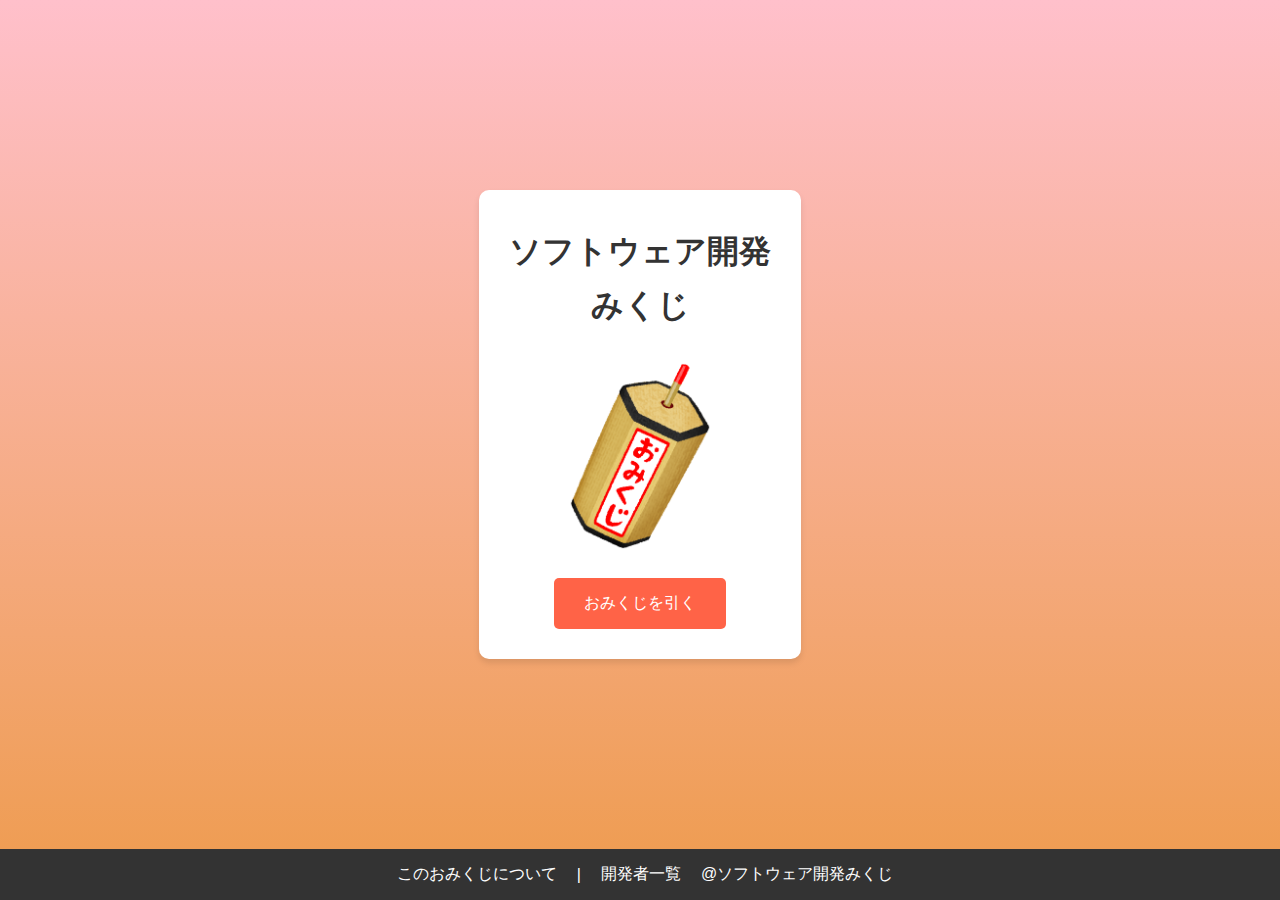
<file: index.html>
<!DOCTYPE html>
<html lang="en">

<head>
    <meta charset="UTF-8">
    <meta name="viewport" content="width=device-width, initial-scale=1.0">
    <title>Document</title>
    <link rel="stylesheet" href="style.css">
</head>

<body>
    <!-- トップページ -->
    <div id='outter-top'>
        <div id="top-page">
            <section>
                <!-- おみくじの画像、ボタンを含むdiv -->
                <div>
                    <!-- おみくじの名前と画像のdiv -->
                    <div>
                        <h1>ソフトウェア開発</h1>
                        <h1>みくじ</h1>
                        <img src="image/omikuji.png">
                    </div>
                    <div>
                        <button id="draw-omikuji">おみくじを引く</button>
                    </div>
                </div>
            </section>
            <footer>
                <div>
                    <!-- おみくじについてと開発者のリンク -->
                    <div>
                        <a href="about.html">
                            <p>このおみくじについて</p>
                        </a>
                        <p>|</p>
                        <a href="developers.html">
                            <p>開発者一覧</p>
                        </a>
                    </div>
                    <div>
                        <p>@ソフトウェア開発みくじ</p>
                    </div>
                </div>
            </footer>
        </div>
    </div><!-- おみくじの結果を表示するページ japascriptでdomの操作 -->
    <div id="omikuji-top" class="omikuji-top">
        <div class="omikuji-page">
            <div class="result-outer">
                <div class="result-inner">
                    <div class="result-title">
                        <h4>ソフトウェア開発みくじ</h4>
                    </div>
                    <div class="result">
                        <hr>
                        <img src="./image/kyo.png" alt="" id="image">
                        <h1 id="result"></h1>
                        <hr>
                    </div>
                    <div class="result-comment">
                        <!-- message -->
                        <p id="comment"></p>
                    </div>
                    <div class="result-lucky-items">
                        <!-- about language -->
                        <p>✿ ラッキー言語 ✿</p>
                        <h3 id="language"></h3>
                        <hr>
                        <!-- about db -->
                        <p>✿ ラッキーデータベース ✿</p>
                        <h3 id="database"></h3>
                        <hr>
                        <!-- about edita -->
                        <p>✿ ラッキーエディタ ✿</p>
                        <h3 id="editor"></h3>
                    </div>
                    <div class="result">
                        <!-- btn -->
                        <button id="close-omikuji">もう一度おみくじを引く</button>
                    </div>
                </div>
            </div>
        </div>
    </div>
    <script src="app.js"></script>
</body>

</html>
</file>
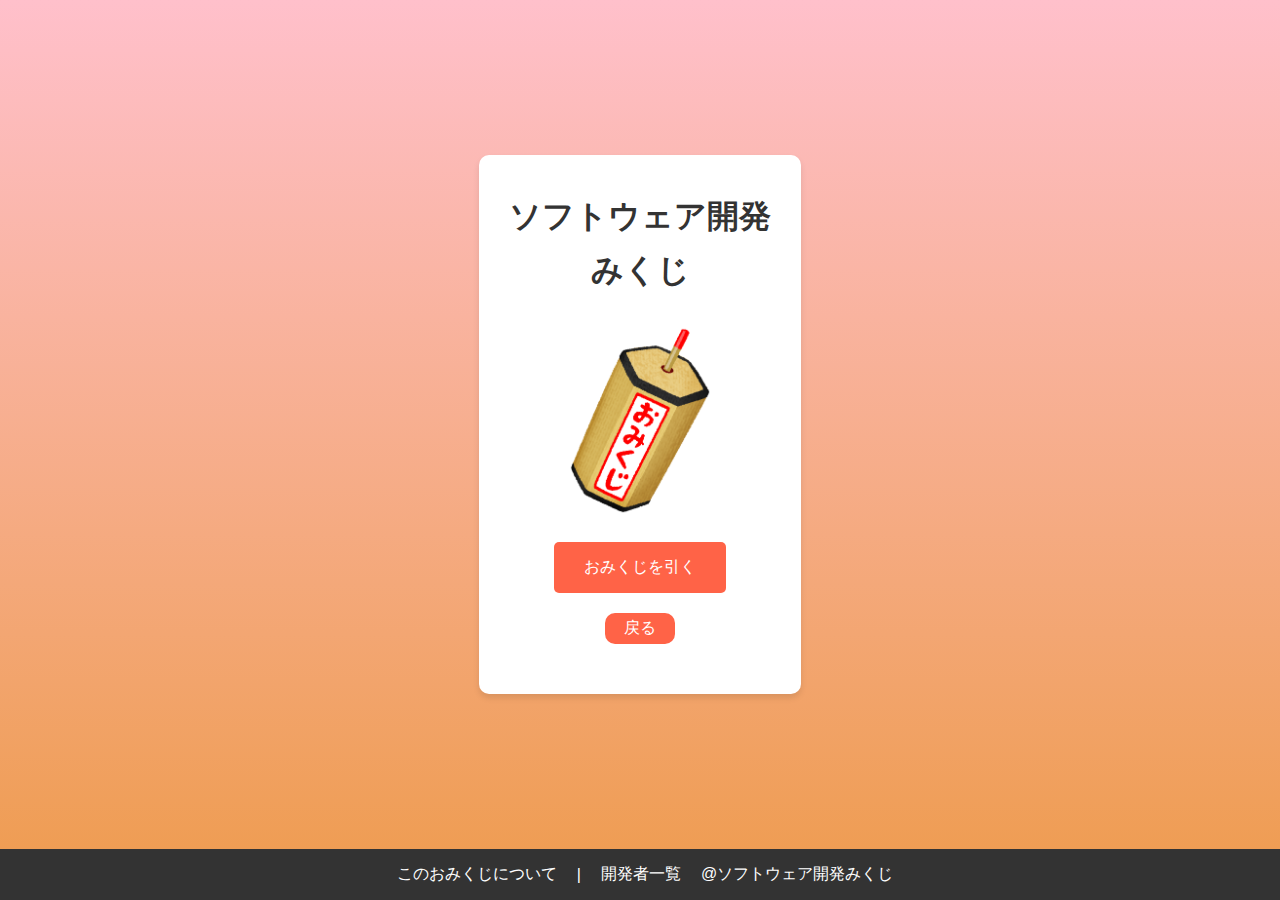
<file: omikuji/index.html>
<!DOCTYPE html>
<html lang="en">

<head>
    <meta charset="UTF-8">
    <meta name="viewport" content="width=device-width, initial-scale=1.0">
    <title>Omikuji</title>
    <link rel="stylesheet" href="style.css">
</head>

<body>
    <!-- トップページ -->
    <div id='outter-top'>
        <div id="top-page">
            <section>
                <!-- おみくじの画像、ボタンを含むdiv -->
                <div>
                    <!-- おみくじの名前と画像のdiv -->
                    <div>
                        <h1>ソフトウェア開発</h1>
                        <h1>みくじ</h1>
                        <img src="image/omikuji.png">
                    </div>
                    <div>
                        <button id="draw-omikuji">おみくじを引く</button>
                    </div>
                    <div id="return">
                        <div id="button"><a href="../jinja/jinja.html">戻る</a></div>
                    </div>
                </div>
            </section>
            <footer>
                <div>
                    <!-- おみくじについてと開発者のリンク -->
                    <div>
                        <a href="about.html">
                            <p>このおみくじについて</p>
                        </a>
                        <p>|</p>
                        <a href="developers.html">
                            <p>開発者一覧</p>
                        </a>
                    </div>
                    <div>
                        <p>@ソフトウェア開発みくじ</p>
                    </div>
                </div>
            </footer>
        </div>
    </div><!-- おみくじの結果を表示するページ japascriptでdomの操作 -->
    <div id="omikuji-top" class="omikuji-top">
        <div class="omikuji-page">
            <div class="result-outer">
                <div class="result-inner">
                    <div class="result-title">
                        <h4>ソフトウェア開発みくじ</h4>
                    </div>
                    <div class="result">
                        <hr>
                        <img src="./image/kyo.png" alt="" id="image">
                        <h1 id="result"></h1>
                        <hr>
                    </div>
                    <div class="result-comment">
                        <!-- message -->
                        <p id="comment"></p>
                    </div>
                    <div class="result-lucky-items">
                        <!-- about language -->
                        <p>✿ ラッキー言語 ✿</p>
                        <h3 id="language"></h3>
                        <hr>
                        <!-- about db -->
                        <p>✿ ラッキーデータベース ✿</p>
                        <h3 id="database"></h3>
                        <hr>
                        <!-- about edita -->
                        <p>✿ ラッキーエディタ ✿</p>
                        <h3 id="editor"></h3>
                    </div>
                    <div class="result">
                        <!-- btn -->
                        <button id="close-omikuji">もう一度おみくじを引く</button>
                    </div>
                </div>
            </div>
        </div>
    </div>
    <script src="app.js"></script>
</body>

</html>
</file>
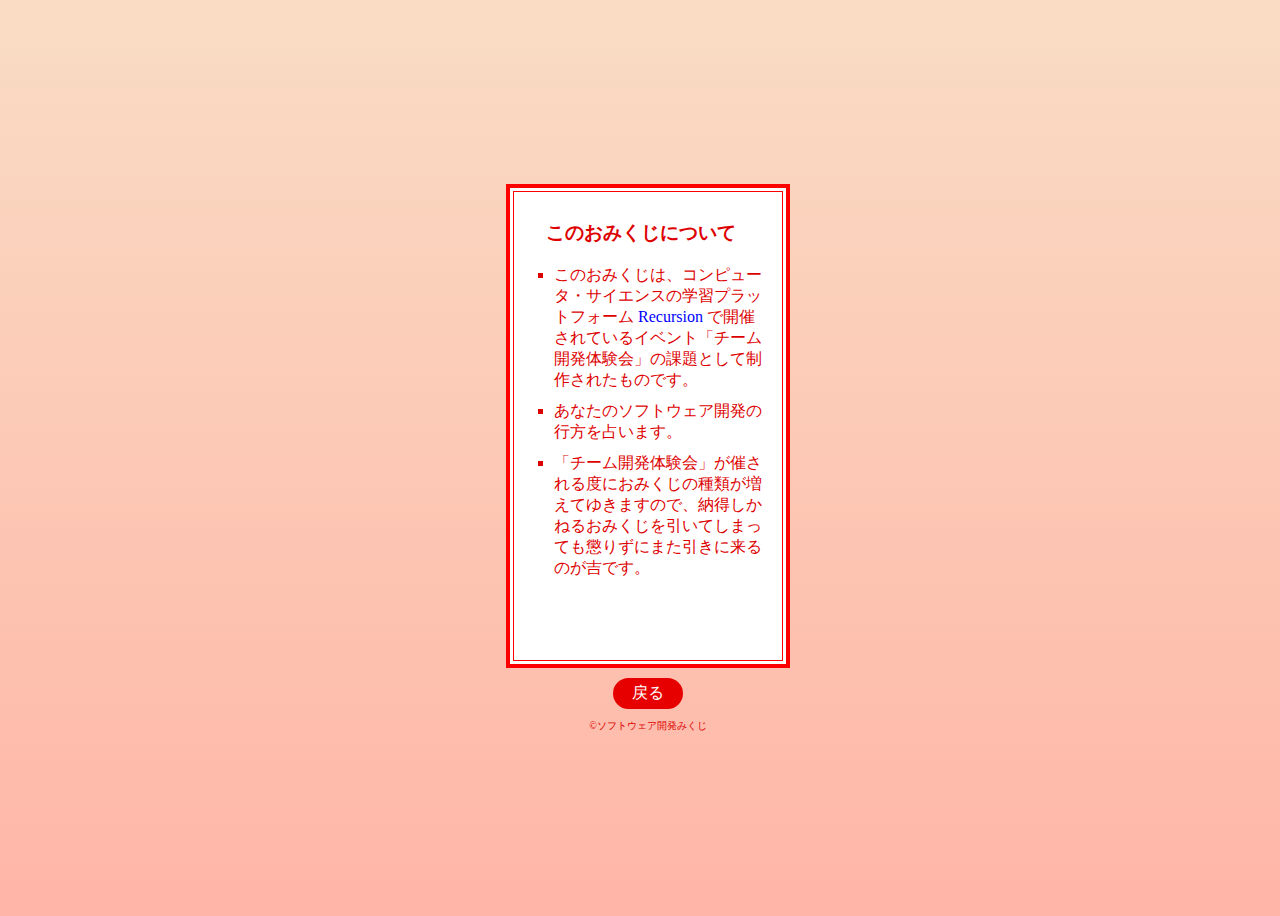
<file: about.html>
<!DOCTYPE html>
<html lang="en">

<head>
    <meta charset="UTF-8">
    <meta name="viewport" content="width=device-width, initial-scale=1.0">
    <title>About Omikuji</title>
    <link rel="stylesheet" href="about.css">
</head>

<body>
    <div id="container">
        <div>
            <div id="outer">
                <div id="about">
                    <h3 id="title">このおみくじについて</h3>
                    <ul>
                        <li>このおみくじは、コンピュータ・サイエンスの学習プラットフォーム <a href="https://recursionist.io/"
                                id="recursion">Recursion</a>
                            で開催されているイベント「チーム開発体験会」の課題として制作されたものです。</li>
                        <li>あなたのソフトウェア開発の行方を占います。</li>
                        <li>「チーム開発体験会」が催される度におみくじの種類が増えてゆきますので、納得しかねるおみくじを引いてしまっても懲りずにまた引きに来るのが吉です。</li>
                    </ul>
                </div>
            </div>
            <div id="return">
                <div id="button"><a href="index.html">戻る</a></div>
            </div>
            <div id="signature">
                <div>©ソフトウェア開発みくじ</div>
            </div>
        </div>
    </div>

</body>

</html>
</file>
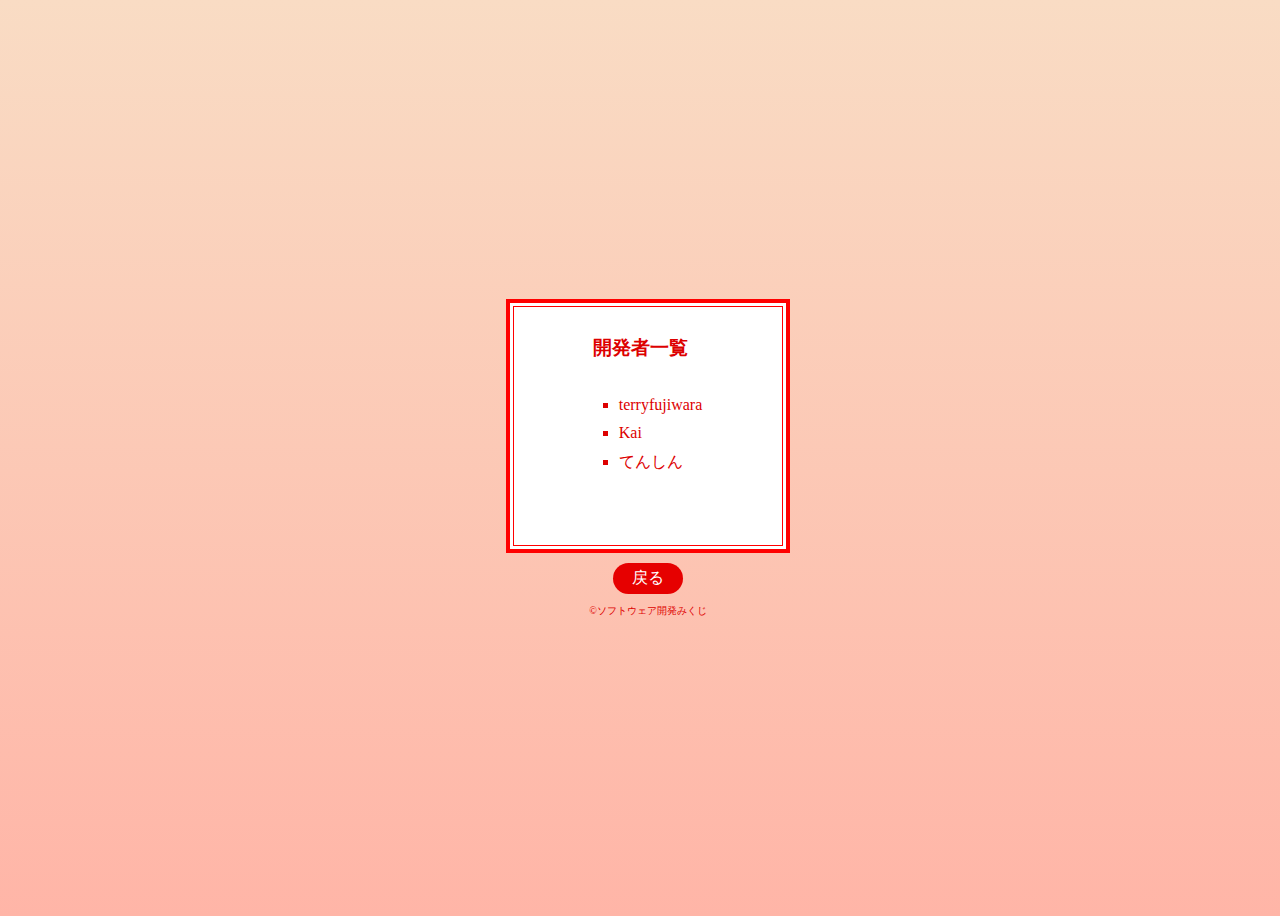
<file: developers.html>
<!DOCTYPE html>
<html lang="en">

<head>
    <meta charset="UTF-8">
    <meta name="viewport" content="width=device-width, initial-scale=1.0">
    <title>Developers</title>
    <link rel="stylesheet" href="developers.css">
</head>

<body>
    <div id="container">
        <div>
            <div id="outer">
                <div id="about">
                    <h3 id="title">開発者一覧</h3>
                    <div id="list">
                        <ul>
                            <li>terryfujiwara</li>
                            <li>Kai</li>
                            <li>てんしん</li>
                        </ul>
                    </div>
                </div>
            </div>
            <div id="return">
                <div id="button"><a href="index.html">戻る</a></div>
            </div>
            <div id="signature">
                <div>©ソフトウェア開発みくじ</div>
            </div>
        </div>
    </div>

</body>

</html>
</file>
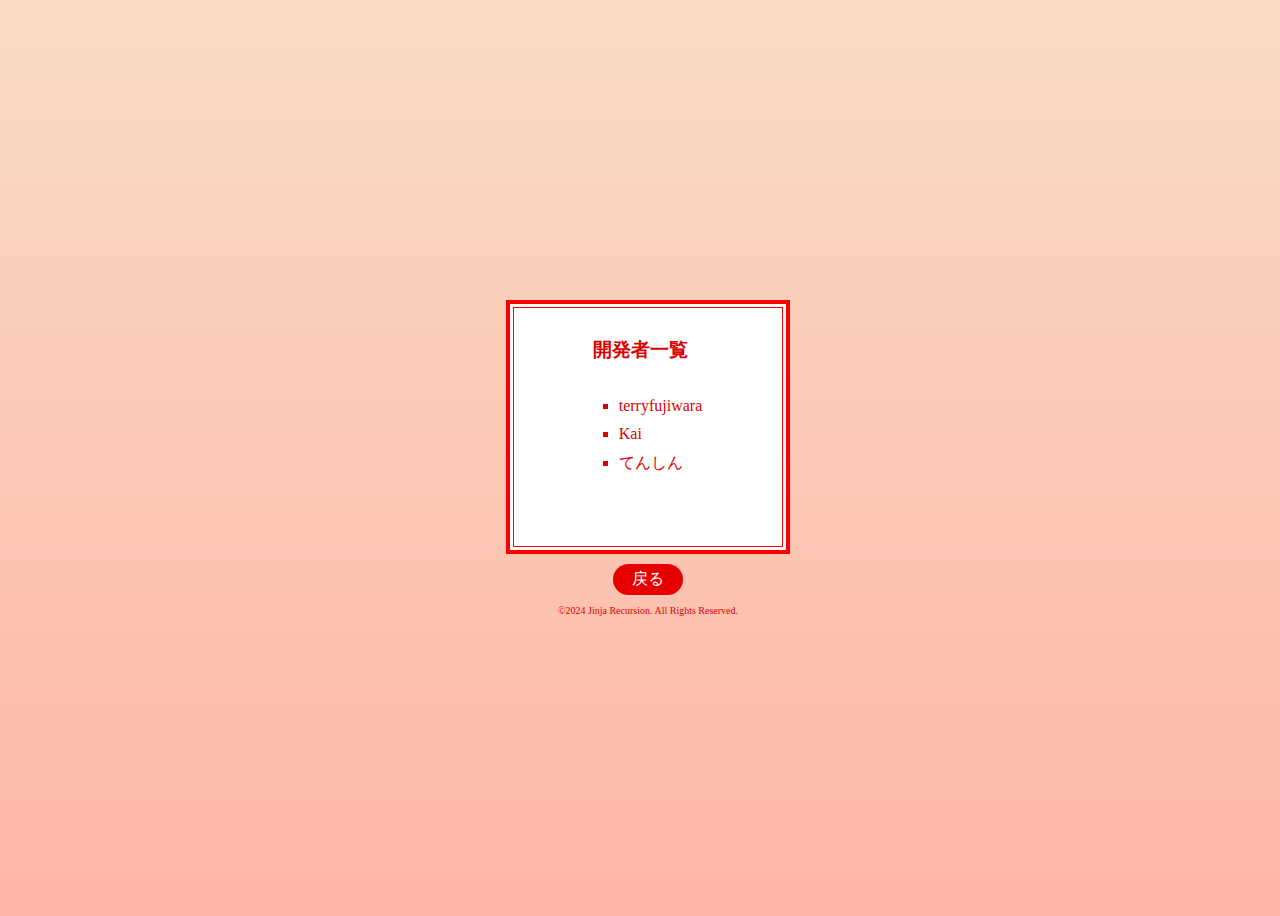
<file: jinja/developers.html>
<!DOCTYPE html>
<html lang="en">

<head>
    <meta charset="UTF-8">
    <meta name="viewport" content="width=device-width, initial-scale=1.0">
    <title>Developers</title>
    <link rel="stylesheet" href="developers.css">
</head>

<body>
    <div id="container">
        <div>
            <div id="outer">
                <div id="about">
                    <h3 id="title">開発者一覧</h3>
                    <div id="list">
                        <ul>
                            <li>terryfujiwara</li>
                            <li>Kai</li>
                            <li>てんしん</li>
                        </ul>
                    </div>
                </div>
            </div>
            <div id="return">
                <div id="button"><a href="jinja.html">戻る</a></div>
            </div>
            <div id="signature">
                <div>©2024 Jinja Recursion. All Rights Reserved.</div>
            </div>
        </div>
    </div>

</body>

</html>
</file>
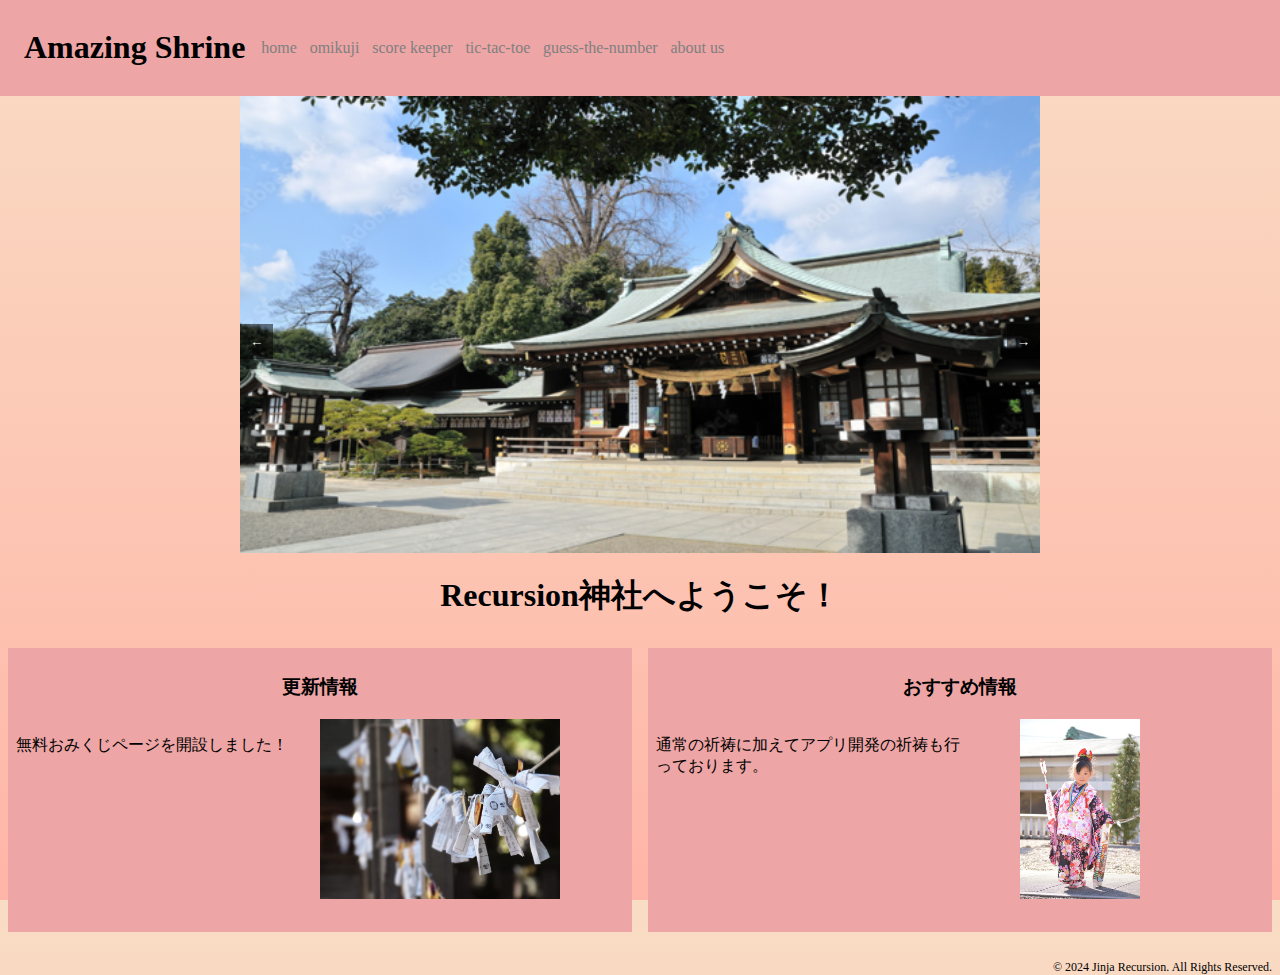
<file: jinja/jinja.html>
<!DOCTYPE html>
<html lang="en">

<head>
    <meta charset="UTF-8">
    <meta name="viewport" content="width=device-width, initial-scale=1.0">
    <title>Jinja Recursion</title>
    <link rel="stylesheet" href="jinja.css">
</head>

<body>
    <!-- Kaiさん担当 -->
    <header class="site-header">
        <h1 class="site-title">Amazing Shrine</h1>
        <ul class="header-nav">
            <li class="nav-item">
                <a href="#">home</a>
            </li>
            <li class="nav-item">
                <a href="../omikuji/index.html">omikuji</a>
            </li>
            <li class="nav-item">
                <a href="../scoreKeeper/index.html">score keeper</a>
            </li>
            <li class="nav-item">
                <a href="../ticTacToe/ticTacToe.html">tic-tac-toe</a>
            </li>
            <li class="nav-item">
                <a href="../guessTheNumber/guessTheNumber.html">guess-the-number</a>
            </li>
            <li class="nav-item">
                <a href="developers.html">about us</a>
            </li>
        </ul>
        <button class="menu-toggle">☰</button>
    </header>

    <!-- てんしんさん担当 -->
    <section>
        <!-- スライダー部分 -->
        <div class="slider">
            <div class="slides">
                <div class="slide">
                    <img src="images_jinja/picture1.png" alt="スライダー画像1">
                </div>
                <div class="slide">
                    <img src="images_jinja/picture2.png" alt="スライダー画像2">
                </div>
                <div class="slide">
                    <img src="images_jinja/picture3.png" alt="スライダー画像3">
                </div>
            </div>
            <!-- ナビゲーションボタン -->
            <div class="nav">
                <button id="prev">←</button>
                <button id="next">→</button>
            </div>
        </div>
    </section>
    <!-- terryfujiwara担当 -->
    <main>
        <div id="title">
            <h1>Recursion神社へようこそ！</h1>
        </div>
        <div id="container">
            <div id="updates">
                <div id="subtitle1">
                    <h3>更新情報</h3>
                </div>
                <div id="contents1">
                    <div id="paragraph1">
                        <p>無料おみくじページを開設しました！</p>
                    </div>
                    <div id="img1">
                        <img id="contents1_img" src="images_jinja/omikuji_20241222.jpg" alt="">
                    </div>
                </div>
            </div>
            <div id="recommendation">
                <div id="subtitle2">
                    <h3>おすすめ情報</h3>
                </div>
                <div id="contents2">
                    <div id="paragraph2">
                        <p>通常の祈祷に加えてアプリ開発の祈祷も行っております。</p>
                    </div>
                    <div id="img2">
                        <img id="contents2_img" src="images_jinja/shichigosan.jpg" alt="">
                    </div>
                </div>
            </div>
        </div>
    </main>
    <footer　id="footer">
        <p id="signature">© 2024 Jinja Recursion. All Rights Reserved.</p>
    </footer>
    <script src="jinja.js"></script>
</body>

</html>
</file>
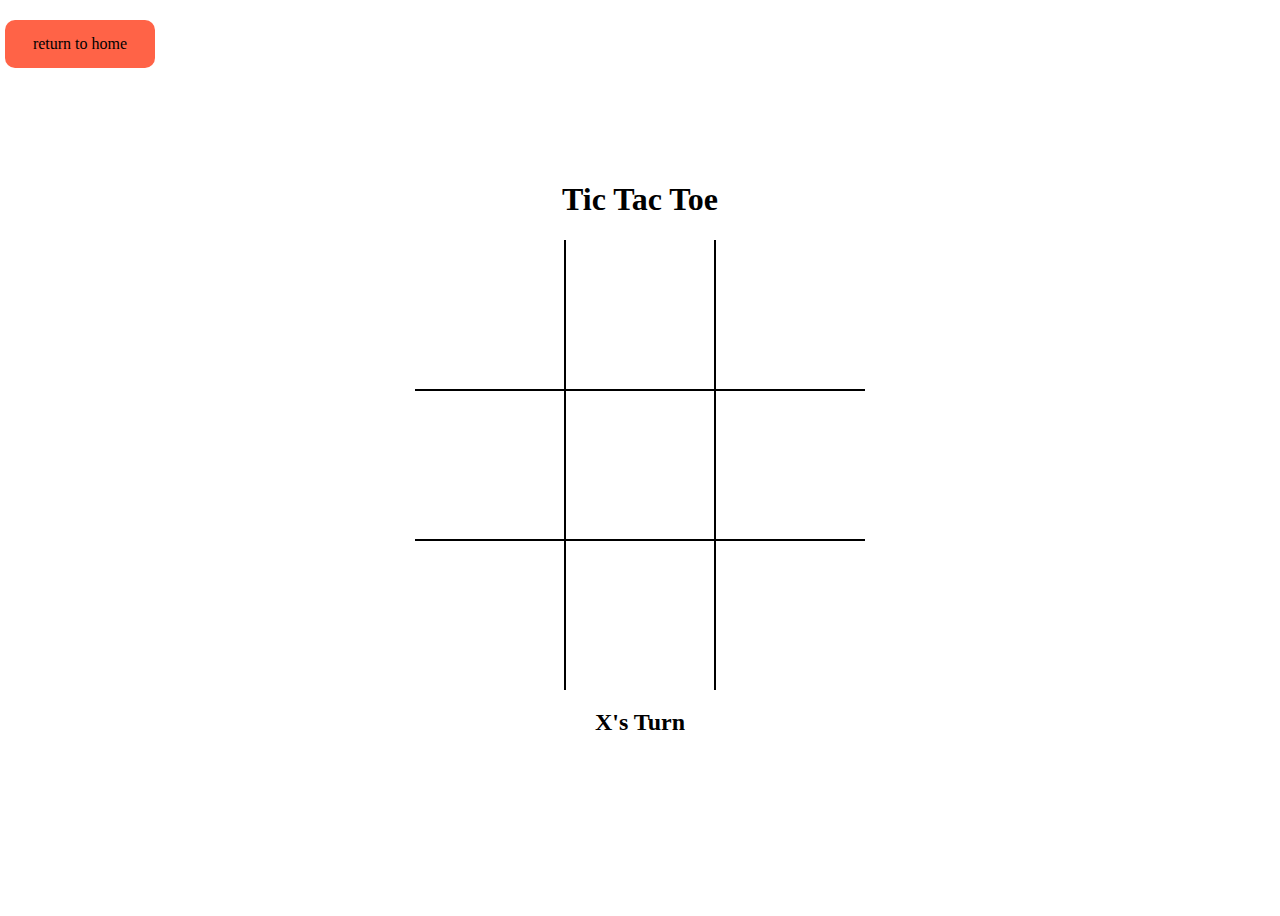
<file: ticTacToe/ticTacToe.html>
<!DOCTYPE html>
<html lang="en">

<head>
    <meta charset="UTF-8">
    <meta name="viewport" content="width=device-width, initial-scale=1.0">
    <title>Tic Tac Toe</title>
    <link rel="stylesheet" href="ticTacToe.css">
</head>

<body>
    <div id="return">
        <div id="button">
            <a href="../jinja/jinja.html">return to home</a>
        </div>
    </div>
    <div id="container">
        <h1>Tic Tac Toe</h1>
        <div id="board"></div>
        <h2><span class="player">X</span>'s Turn</h2>
    </div>
    <div id="outer" class="hide">
        <div id="winning">
            <div id="text">
                <h1><span class="player">X</span>'s Win!!!</h1>
            </div>
            <div id="restart">
                <button id="restartBtn">Restart</button>
            </div>
        </div>
    </div>


    <script src="ticTacToe.js"></script>
</body>

</html>
</file>
<file: style.css>
/* 全体のスタイル */
body {
    font-family: 'Arial', sans-serif;
    background: linear-gradient(pink,#ee9b4d);
    /* background-color: #f0f8ff; */
    margin: 0;
    padding: 0;
}
.top_hide {
    display: none;
}

.omikuji-top {
    display: none;
}

/* おみくじページの設定 */
.omikuji-page {
    /* background: linear-gradient(pink,#ee9b4d); */
    color: #dc3545;
    display: flex;
    justify-content: center;
    width: auto;
    height: 100vh;
    margin: 0;
}
/* おみくじの外枠 */
.result-outer {
    overflow: scroll;
    padding: 0.2rem;
    scrollbar-width: thin;
}
/* おみくじの内枠 */
.result-inner {
    width: 260px;
    height: auto;
    margin-top: 2rem;
    margin-bottom: 2rem;
    padding: 1rem 1rem;
    display: flex;
    justify-content: center;
    flex-direction: column;
    align-items: center;
    border: thick double #ff0000;
    outline: 0.2rem solid #ff0000;
    background-color: white;
}
.result-title {
    align-items: center;
}
.result-title h4 {
    font-size: 1.2rem;
    margin-top: 0.5rem;
    margin-bottom: 0.5rem;

}

hr {
    border-top: 1px solid #ff0000;
    border-bottom: 0.5px solid black;
    width: 100%;
}

/* 結果の表示 */
.result img {
    width: 100%;
}

/* 結果のコメントのフォントサイズ設定 */
.result-comment {
    font-size: small;
}

/* 結果を中央に表示 */
.result h1 {
    text-align: center;
}

/* ラッキーアイテムを中央に揃える */
.result-lucky-items {
    width: 100%;
    display: flex;
    justify-content: center;
    flex-direction: column;
    align-items: center;
    margin-bottom: 1rem;
}

/* ラッキーアイテムのmarginを設定 */
.result-lucky-items p{
    margin-top: 0;
    margin-bottom: .5rem;
}
.result-lucky-items h3{
    margin-top: 0;
    margin-bottom: 1rem;
}

/* おみくじを閉じるボタンのスタイル */
#close-omikuji {
    background-color: #ff6347;
    color: white;
    border: none;
    padding: 15px 30px;
    font-size: 16px;
    border-radius: 5px;
    cursor: pointer;
    transition: background-color 0.3s ease;
    font-size: small;
}
#close-omikuji:hover {
    background-color: #ff4500;
}

/* トップページの中央揃え */
#top-page {
    display: flex;
    flex-direction: column;
    min-height: 100vh;
}

/* セクションのスタイル */
section {
    flex: 1;
    display: flex;
    justify-content: center;
    align-items: center;
    padding: 20px;
}

/* おみくじコンテナ */
#top-page>section>div {
    text-align: center;
    background-color: #fff;
    padding: 30px;
    border-radius: 10px;
    box-shadow: 0 4px 6px rgba(0, 0, 0, 0.1);
}

/* タイトルのスタイル */
#top-page h1 {
    color: #333;
    margin: 10px 0;
}

/* おみくじ画像のスタイル */
#top-page img {
    width: 150px;
    height: auto;
    margin: 20px 0;
}

/* ボタンのスタイル */
#draw-omikuji {
    background-color: #ff6347;
    color: #fff;
    border: none;
    padding: 15px 30px;
    font-size: 16px;
    border-radius: 5px;
    cursor: pointer;
    transition: background-color 0.3s ease;
}

#draw-omikuji:hover {
    background-color: #ff4500;
}

/* フッターのスタイル */
footer {
    background-color: #333;
    color: #fff;
    padding: 15px 0;
}

footer div {
    display: flex;
    justify-content: center;
    align-items: center;
    flex-wrap: wrap;
}

footer a {
    color: #fff;
    text-decoration: none;
    margin: 0 10px;
}

footer a:hover {
    text-decoration: underline;
}

footer p {
    margin: 0 5px;
}

/* おみくじ結果ページのスタイル */
#omikuji-page {
    /* display: none; */
    /* 初期状態では非表示 */
    padding: 20px;
    text-align: center;
    background-color: #fff;
    border-top: 2px solid #ff6347;
}

/* レスポンシブデザイン */
@media (max-width: 600px) {
    #top-page>section>div {
        padding: 20px;
    }

    #draw-omikuji {
        width: 100%;
        padding: 10px 0;
    }

    footer div {
        flex-direction: column;
    }

    footer a,
    footer p {
        margin: 5px 0;
    }
}
</file>
<file: omikuji/style.css>
/* 全体のスタイル */
body {
    font-family: 'Arial', sans-serif;
    background: linear-gradient(pink, #ee9b4d);
    /* background-color: #f0f8ff; */
    margin: 0;
    padding: 0;
}

.top_hide {
    display: none;
}

.omikuji-top {
    display: none;
}

/* おみくじページの設定 */
.omikuji-page {
    /* background: linear-gradient(pink,#ee9b4d); */
    color: #dc3545;
    display: flex;
    justify-content: center;
    width: auto;
    height: 100vh;
    margin: 0;
}

/* おみくじの外枠 */
.result-outer {
    overflow: scroll;
    padding: 0.2rem;
    scrollbar-width: thin;
}

/* おみくじの内枠 */
.result-inner {
    width: 260px;
    height: auto;
    margin-top: 2rem;
    margin-bottom: 2rem;
    padding: 1rem 1rem;
    display: flex;
    justify-content: center;
    flex-direction: column;
    align-items: center;
    border: thick double #ff0000;
    outline: 0.2rem solid #ff0000;
    background-color: white;
}

.result-title {
    align-items: center;
}

.result-title h4 {
    font-size: 1.2rem;
    margin-top: 0.5rem;
    margin-bottom: 0.5rem;

}

hr {
    border-top: 1px solid #ff0000;
    border-bottom: 0.5px solid black;
    width: 100%;
}

/* 結果の表示 */
.result img {
    width: 100%;
}

/* 結果のコメントのフォントサイズ設定 */
.result-comment {
    font-size: small;
}

/* 結果を中央に表示 */
.result h1 {
    text-align: center;
}

/* ラッキーアイテムを中央に揃える */
.result-lucky-items {
    width: 100%;
    display: flex;
    justify-content: center;
    flex-direction: column;
    align-items: center;
    margin-bottom: 1rem;
}

/* ラッキーアイテムのmarginを設定 */
.result-lucky-items p {
    margin-top: 0;
    margin-bottom: .5rem;
}

.result-lucky-items h3 {
    margin-top: 0;
    margin-bottom: 1rem;
}

/* おみくじを閉じるボタンのスタイル */
#close-omikuji {
    background-color: #ff6347;
    color: white;
    border: none;
    padding: 15px 30px;
    font-size: 16px;
    border-radius: 5px;
    cursor: pointer;
    transition: background-color 0.3s ease;
    font-size: small;
}

#close-omikuji:hover {
    background-color: #ff4500;
}

/* トップページの中央揃え */
#top-page {
    display: flex;
    flex-direction: column;
    min-height: 100vh;
}

/* セクションのスタイル */
section {
    flex: 1;
    display: flex;
    justify-content: center;
    align-items: center;
    padding: 20px;
}

/* おみくじコンテナ */
#top-page>section>div {
    text-align: center;
    background-color: #fff;
    padding: 30px;
    border-radius: 10px;
    box-shadow: 0 4px 6px rgba(0, 0, 0, 0.1);
}

/* タイトルのスタイル */
#top-page h1 {
    color: #333;
    margin: 10px 0;
}

/* おみくじ画像のスタイル */
#top-page img {
    width: 150px;
    height: auto;
    margin: 20px 0;
}

/* ボタンのスタイル */
#draw-omikuji {
    background-color: #ff6347;
    color: #fff;
    border: none;
    padding: 15px 30px;
    font-size: 16px;
    border-radius: 5px;
    cursor: pointer;
    transition: background-color 0.3s ease;
}

#draw-omikuji:hover {
    background-color: #ff4500;
}

/* フッターのスタイル */
footer {
    background-color: #333;
    color: #fff;
    padding: 15px 0;
}

footer div {
    display: flex;
    justify-content: center;
    align-items: center;
    flex-wrap: wrap;
}

footer a {
    color: #fff;
    text-decoration: none;
    margin: 0 10px;
}

footer a:hover {
    text-decoration: underline;
}

footer p {
    margin: 0 5px;
}

/* おみくじ結果ページのスタイル */
#omikuji-page {
    /* display: none; */
    /* 初期状態では非表示 */
    padding: 20px;
    text-align: center;
    background-color: #fff;
    border-top: 2px solid #ff6347;
}

/* レスポンシブデザイン */
@media (max-width: 600px) {
    #top-page>section>div {
        padding: 20px;
    }

    #draw-omikuji {
        width: 100%;
        padding: 10px 0;
    }

    footer div {
        flex-direction: column;
    }

    footer a,
    footer p {
        margin: 5px 0;
    }
}

/* 戻るボタン */
#return {
    display: flex;
    justify-content: center;
}

#button {
    width: 70px;
    text-align: center;
    background-color: #ff6347;
    margin: 20px 0;
    border-radius: 10px;
}

#button:hover {
    background-color: #ff4500;
    cursor: pointer;
}

#button a {
    color: white;
    text-decoration: none;
    display: block;
    padding: 5px 0;
}
</file>
<file: about.css>
body {
    color: rgb(221, 0, 0);
    background: linear-gradient(#f9dcc4, #ffb5a7);
}

#container {
    width: 100vw;
    height: 100vh;
    display: flex;
    justify-content: center;
    flex-wrap: wrap;
    align-content: center;
}

#about {
    width: 270px;
    height: 470px;
    border: 1px solid red;
    padding: 10px 15px 10px 0;
    box-sizing: border-box;
}

#outer {
    border: 4px solid red;
    padding: 3px;
    background-color: white;
}

#title {
    text-align: center;
}

#return,
#signature {
    display: flex;
    justify-content: center;
}

#signature {
    font-size: 10px;
}

#button {
    width: 70px;
    text-align: center;
    background-color: rgb(230, 0, 0);
    margin: 10px 0;
    border-radius: 20px;
}

#button:hover {
    background-color: rgb(150, 0, 0);
    cursor: pointer;
}

#button a {
    color: white;
    text-decoration: none;
    display: block;
    padding: 5px 0;
}

#recursion {
    text-decoration: none;
    color: blue;
}

li {
    padding-bottom: 10px;
    list-style-type: square;
}
</file>
<file: developers.css>
body {
    color: rgb(221, 0, 0);
    background: linear-gradient(#f9dcc4, #ffb5a7);
}

#container {
    width: 100vw;
    height: 100vh;
    display: flex;
    justify-content: center;
    flex-wrap: wrap;
    align-content: center;
}

#about {
    width: 270px;
    height: 240px;
    border: 1px solid red;
    padding: 10px 15px 10px 0;
    box-sizing: border-box;
}

#outer {
    border: 4px solid red;
    padding: 3px;
    background-color: white;
}

#title {
    text-align: center;
}

#return,
#signature {
    display: flex;
    justify-content: center;
}

#signature {
    font-size: 10px;
}

#button {
    width: 70px;
    text-align: center;
    background-color: rgb(230, 0, 0);
    margin: 10px 0;
    border-radius: 20px;
}

#button:hover {
    background-color: rgb(150, 0, 0);
    cursor: pointer;
}

#button a {
    color: white;
    text-decoration: none;
    display: block;
    padding: 5px 0;
}

#recursion {
    text-decoration: none;
    color: blue;
}

#list {
    display: flex;
    justify-content: center;
}

li {
    padding-bottom: 10px;
    list-style-type: square;
}
</file>
<file: jinja/developers.css>
body {
    color: rgb(221, 0, 0);
    background: linear-gradient(#f9dcc4, #ffb5a7);
}

#container {
    width: 100vw;
    height: 100vh;
    display: flex;
    justify-content: center;
    flex-wrap: wrap;
    align-content: center;
}

#about {
    width: 270px;
    height: 240px;
    border: 1px solid red;
    padding: 10px 15px 10px 0;
    box-sizing: border-box;
}

#outer {
    border: 4px solid red;
    padding: 3px;
    background-color: white;
}

#title {
    text-align: center;
}

#return,
#signature {
    display: flex;
    justify-content: center;
}

#signature {
    font-size: 10px;
}

#button {
    width: 70px;
    text-align: center;
    background-color: rgb(230, 0, 0);
    margin: 10px 0;
    border-radius: 20px;
}

#button:hover {
    background-color: rgb(150, 0, 0);
    cursor: pointer;
}

#button a {
    color: white;
    text-decoration: none;
    display: block;
    padding: 5px 0;
}

#recursion {
    text-decoration: none;
    color: blue;
}

#list {
    display: flex;
    justify-content: center;
}

li {
    padding-bottom: 10px;
    list-style-type: square;
}
</file>
<file: jinja/jinja.css>
html,
body {
    height: 100%;
    margin: 0;
    background: linear-gradient(#f9dcc4, #ffb5a7);
    margin: 0;
    padding: 0;
}

/* setting for header */
.site-header {
    background-color: rgb(237, 165, 165);
    display: flex;
    flex-direction: row;
    justify-content: flex-start;
    align-items: center;
    margin-left: 0;
    padding-left: 1rem;
}

.site-header h1 {
    padding: 0.5rem;
    color: black;
}

.header-nav {
    display: flex;
    flex-direction: row;
    justify-content: space-around;
    align-items: center;
    padding-left: 0.1rem;
    vertical-align: sub;
    list-style-type: none;
}

.nav-item a {
    color: gray;
    padding: 0.4rem;
    text-decoration: none;
}

/* hoverで色の変更と下線を表示 */
.nav-item a:hover {
    color: black;
    border-bottom: 1px solid black;
}

/* toggleは見えない */
.menu-toggle {
    display: none;
}

main {
    margin-bottom: 20px;
    position: relative;
}

#title {
    text-align: center;
}

#container {
    width: 100%;
    height: 300px;
    display: flex;
    flex-direction: row;
}

#updates,
#recommendation {
    background-color: rgb(237, 165, 165);
    margin: 8px;
    flex-grow: 1;
    flex-basis: 0;
    padding: 8px;
}

#contents1,
#contents2 {
    display: flex;
}

#subtitle1,
#subtitle2 {
    text-align: center;
}

#paragraph1,
#paragraph2,
#img1,
#img2 {
    width: 50%;
}

#contents1_img,
#contents2_img {
    width: 240px;
    height: 180px;
    object-fit: contain;
}

#footer {
    position: fixed;
}

#signature {
    font-size: 0.75rem;
    text-align: end;
    margin-inline-end: 8px;
}

@media(max-width: 985px) {
    main {
        margin-bottom: 270px;
        position: relative;
    }

    #container {
        flex-direction: column;
    }

    .header-nav {
        display: none;
    }

    .site-header {
        display: flex;
        justify-content: space-between;
        padding-right: 2rem;
    }

    .menu-toggle {
        width: 3rem;
        height: 3rem;
        display: block;
        background-color: white;
        border: 1px solid gray;
        border-radius: .2rem;
        color: gray;
        font-size: 1.5rem;
        cursor: pointer;
    }
}

/* スライダー全体のスタイル */
.slider {
    position: relative;
    width: 80%;
    max-width: 800px;
    margin: 0 auto;
    overflow: hidden;
}

/* スライダー内の画像を横並びにする */
.slides {
    display: flex;
    transition: transform 0.5s ease-in-out;
}

/* 各スライドの画像のスタイル */
.slide {
    min-width: 100%;
    box-sizing: border-box;
}

.slide img {
    display: block;
    width: 100%;
    height: auto;
}

/* ナビゲーションボタンのスタイル */
.nav {
    position: absolute;
    top: 50%;
    width: 100%;
    display: flex;
    justify-content: space-between;
}

.nav button {
    background-color: rgba(0, 0, 0, 0.5);
    color: white;
    border: none;
    padding: 10px;
    cursor: pointer;
}

.nav button:hover {
    background-color: rgba(0, 0, 0, 0.8);
}
</file>
<file: ticTacToe/ticTacToe.css>
#container {
    width: 100%;
    height: 100vh;
    display: flex;
    flex-direction: column;
    justify-content: center;
    align-items: center;
    z-index: 1;
}

#board {
    display: flex;
    flex-wrap: wrap;
    height: 450px;
    width: 450px;

}

.cell {
    border: 1px solid black;
    height: 150px;
    width: 150px;
    box-sizing: border-box;
    background-color: white;
    font-size: 4rem;
}

.hover {
    color: gray;
}

.clicked {
    color: black;
}

.cell_mouseover {
    color: gray;
}

#cell0 {
    border-top: 0;
    border-left: 0;
}

#cell1 {
    border-top: 0;
}

#cell2 {
    border-top: 0;
    border-right: 0;
}

#cell3 {
    border-left: 0;
}

#cell5 {
    border-right: 0;
}

#cell6 {
    border-left: 0;
    border-bottom: 0;
}

#cell7 {
    border-bottom: 0;
}

#cell8 {
    border-right: 0;
    border-bottom: 0;
}

#winning {
    width: 100%;
    height: 100vh;
    position: absolute;
    top: 0;
    left: 0;
    z-index: 2;
    text-align: center;
    display: flex;
    flex-direction: column;
    justify-content: center;
    align-items: center;
    background-color: rgba(0, 0, 0, 0.8);
    color: white;
}

.hide {
    display: none;
}

#restartBtn {
    width: 120px;
    height: 50px;
    font-size: 1.5rem;
}

#restartBtn:hover {
    background-color: black;
    color: white;
    border: 1px solid white;
}

/* 戻るボタン */
#return {
    position: absolute;
    top: 0;
    left: 5px;
}

#button {
    width: 150px;
    text-align: center;
    background-color: #ff6347;
    margin: 20px 0;
    padding: 10px 0;
    border-radius: 10px;
}

#button:hover {
    background-color: #ff4500;
    cursor: pointer;
}

#button a {
    color: black;
    text-decoration: none;
    display: block;
    padding: 5px 0;
}
</file>
